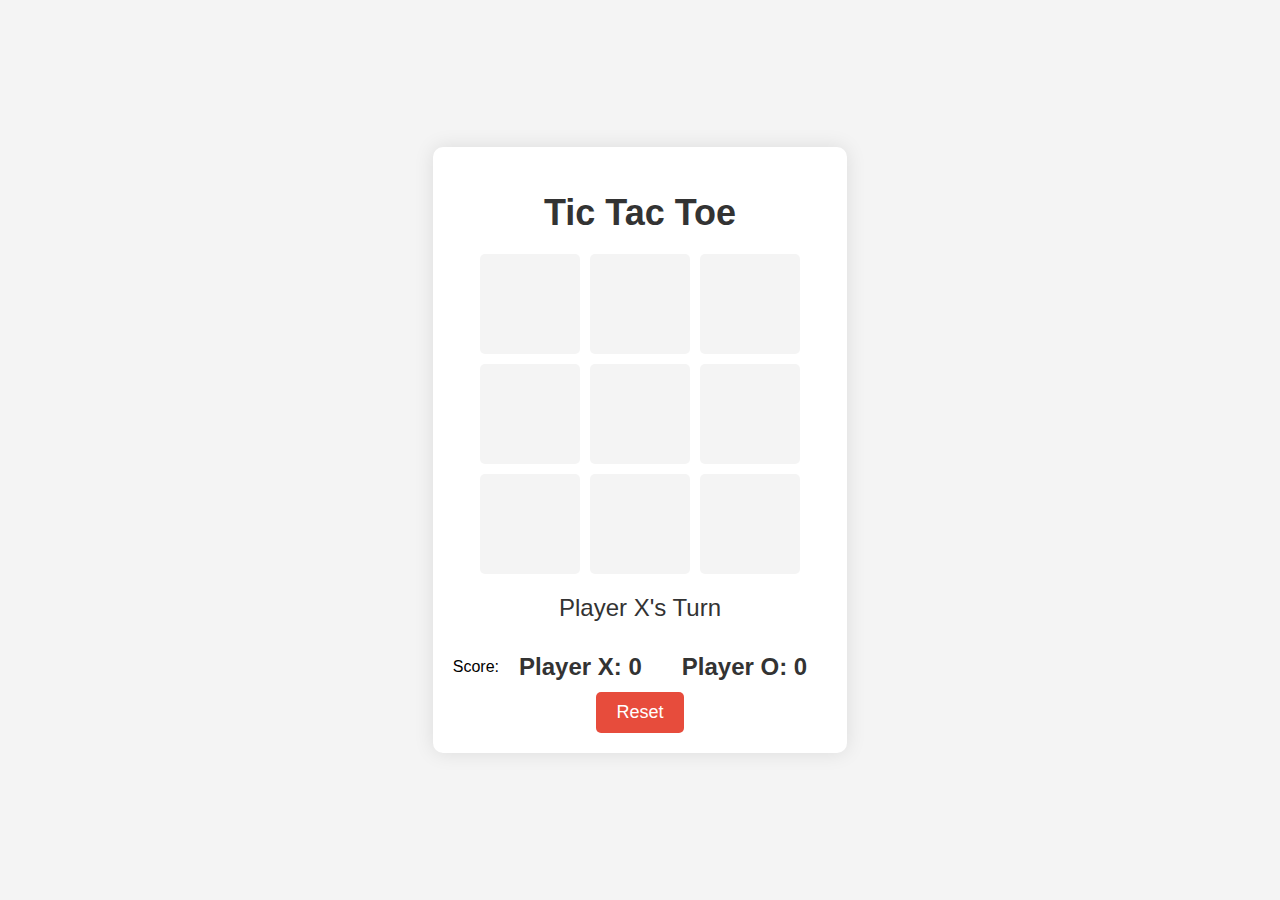
<file: index.html>
<!DOCTYPE html>
<html>
<head>
    <title>Tic Tac Toe</title>
    <link rel="stylesheet" type="text/css" href="style.css">
</head>
<body>
    <div class="container">
        <h1 class="title">Tic Tac Toe</h1>
        <div class="board" id="board">
            <!-- The game board cells will be generated dynamically by JavaScript -->
        </div>
        <div id="message" class="message">Player X's Turn</div>
        <div class="scoreboard">
            <p>Score:</p>
            <div id="score-x" class="score">Player X: 0</div>
            <div id="score-o" class="score">Player O: 0</div>
        </div>
        <button id="reset-button" class="reset-button">Reset</button>
    </div>
    <script src="script.js"></script>
</body>
</html>
</file>
<file: style.css>
body {
    font-family: 'Arial', sans-serif;
    text-align: center;
    background-color: #f4f4f4;
    margin: 0;
    padding: 0;
    display: flex;
    justify-content: center;
    align-items: center;
    height: 100vh;
}

.container {
    background-color: #fff;
    padding: 20px;
    border-radius: 10px;
    box-shadow: 0px 0px 20px rgba(0, 0, 0, 0.1);
}

.title {
    color: #333;
    font-size: 36px;
    margin-bottom: 20px;
}

.board {
    display: grid;
    grid-template-columns: repeat(3, 100px);
    grid-gap: 10px;
    margin: 20px auto; /* Center horizontally within the container */
    justify-content: center; /* Center horizontally within the container */
    align-items: center; /* Center vertically within the container */
}

.cell {
    width: 100px;
    height: 100px;
    font-size: 36px;
    text-align: center;
    border: none;
    cursor: pointer;
    background-color: #f4f4f4;
    color: #333;
    transition: background-color 0.3s, transform 0.2s;
    animation-duration: 0.5s;
    animation-name: none;
    border-radius: 5px;
    display: flex;
    justify-content: center;
    align-items: center; /* Center X and O boxes vertically */
}

.cell.winner {
    animation-name: winningAnimation;
    animation-iteration-count: infinite;
}

@keyframes winningAnimation {
    0% {
        transform: scale(1);
    }
    50% {
        transform: scale(1.05);
    }
    100% {
        transform: scale(1);
    }
}

.cell:hover {
    background-color: #ddd;
}

.message {
    font-size: 24px;
    margin: 20px 0;
    color: #333;
}

.scoreboard {
    display: flex;
    justify-content: center;
    align-items: center;
    margin-top: 20px;
}

.score {
    margin: 0 20px;
    font-size: 24px;
    font-weight: bold;
    color: #333;
}

.reset-button {
    background-color: #e74c3c;
    color: #fff;
    padding: 10px 20px;
    font-size: 18px;
    border: none;
    border-radius: 5px;
    cursor: pointer;
    transition: background-color 0.3s;
}

.reset-button:hover {
    background-color: #c0392b;
}
</file>
